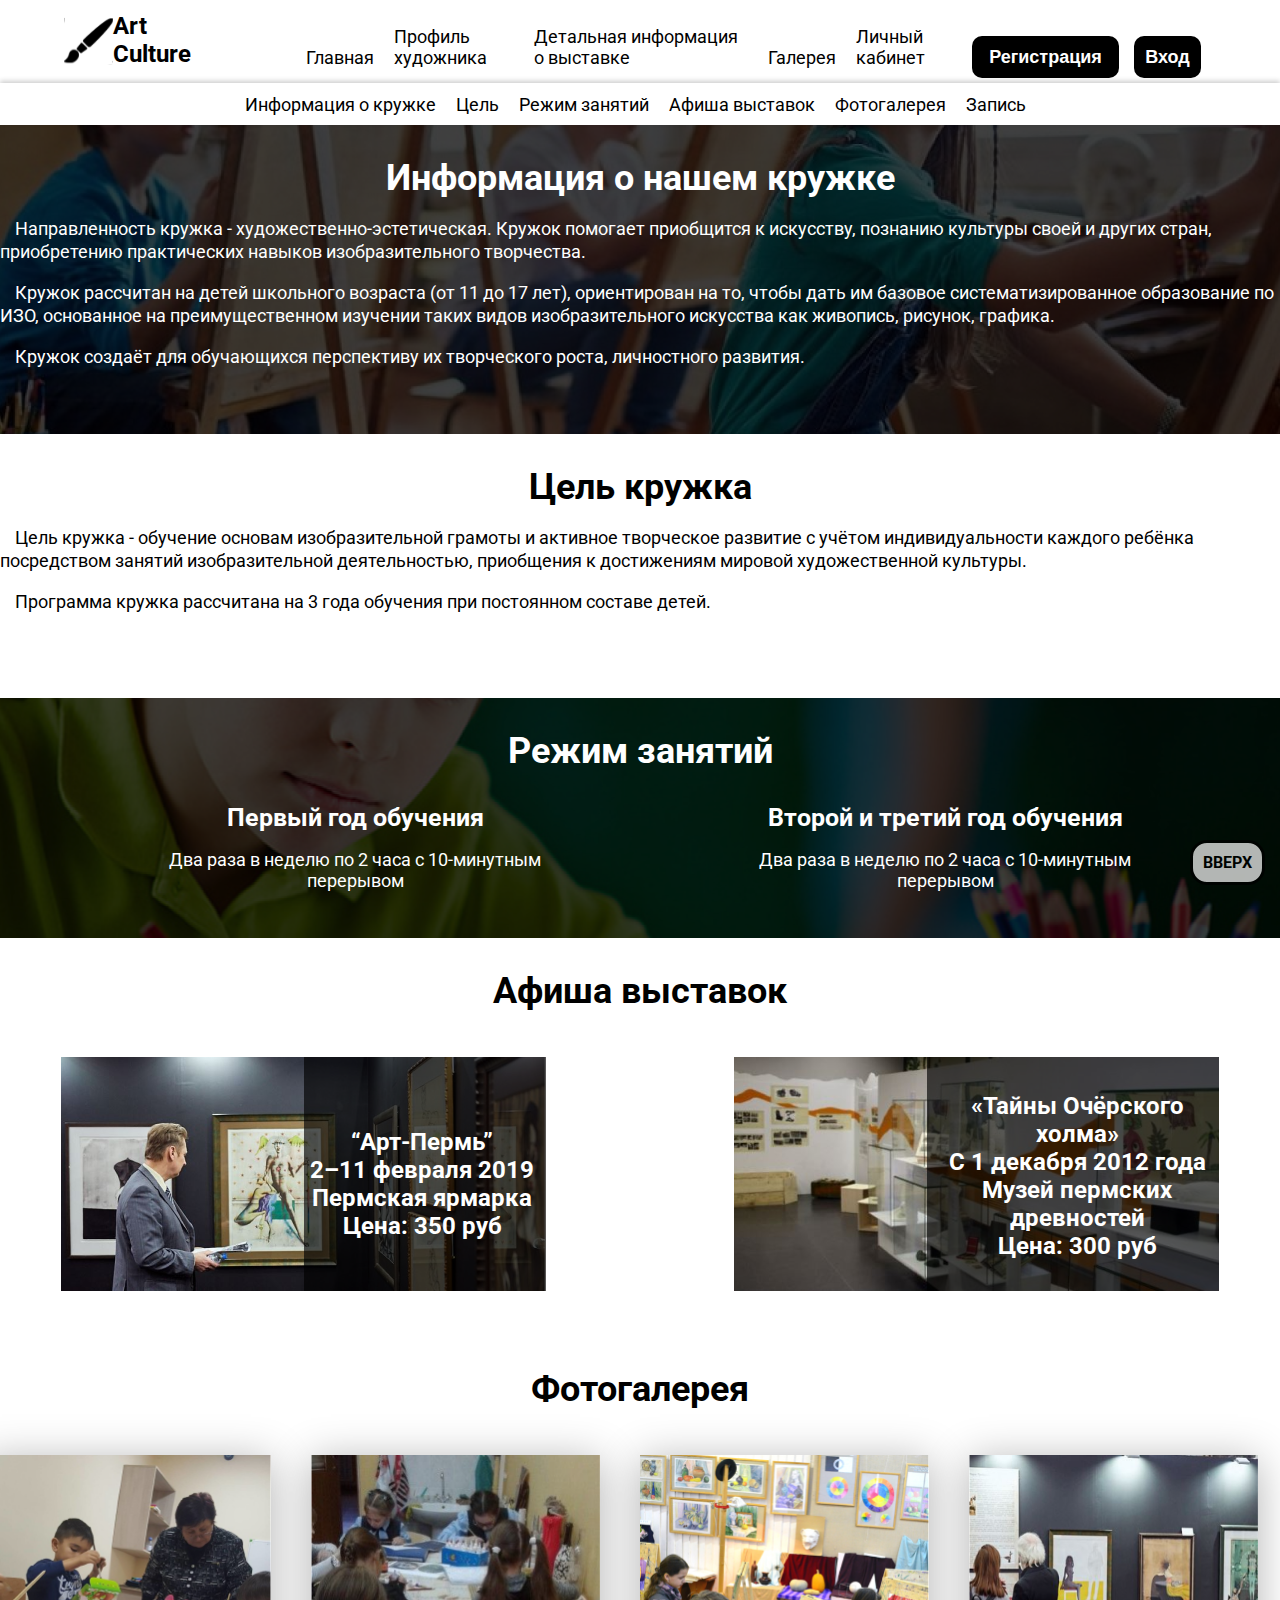
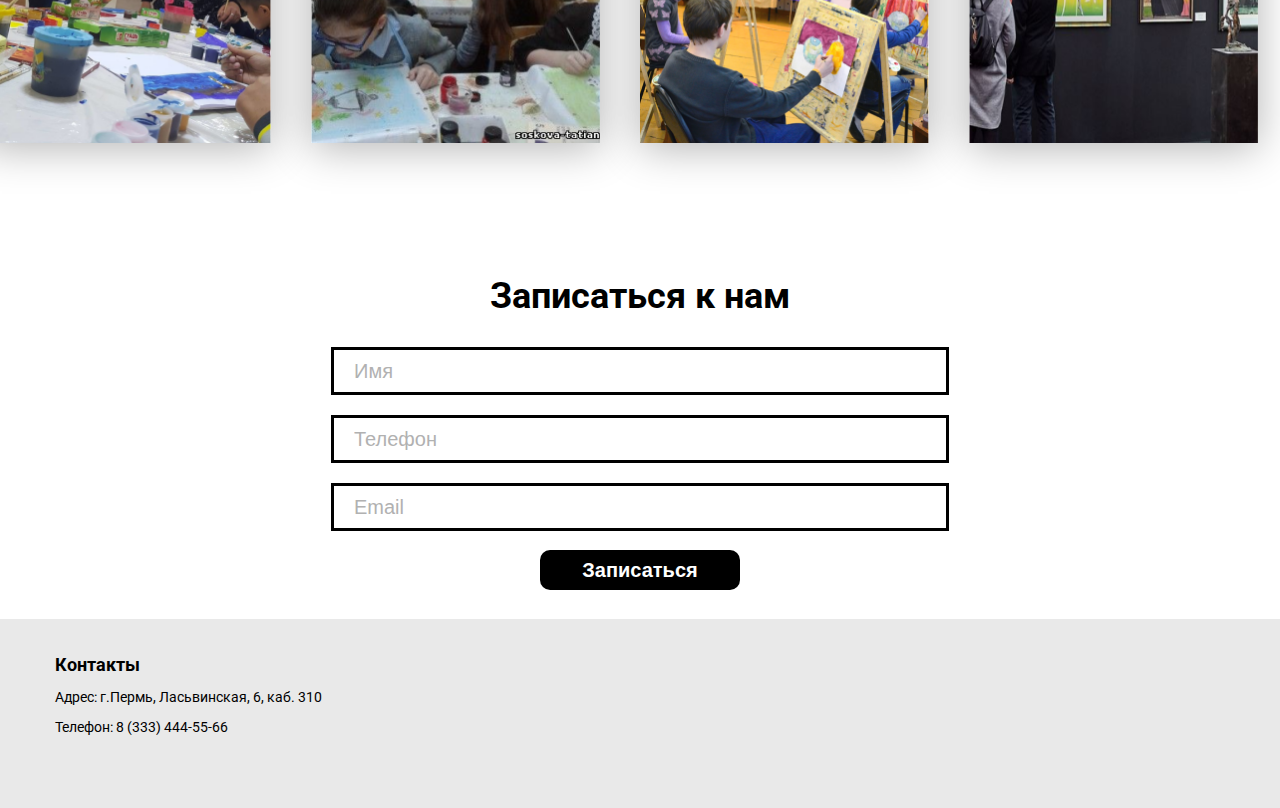
<file: index.html>
<!DOCTYPE html>
<html>
<head>
	<title>Art Culture</title>
	<meta charset="utf-8">
  <link rel="stylesheet" type="text/css" href="css/Главная_style.css">
  <link href="https://fonts.googleapis.com/css2?family=Roboto:wght@400;700&display=swap"
         rel="stylesheet">
	<meta name="viewport" content="width-device-width, initial-scale=1.0">
</head>
<body>
	<header class="header1" id="vverh">
    <a href="Главная_ПК_Art.html" class="ssil_logo"><img src="img/logo.svg" alt="Logo Art Culture" class="logo">
		<div class="logo-text">Art Culture</div></a>
		<nav class="main_nav1">
      <ul class="list1">
        <li class="item1">
        	<a href="#" class="item-link1">Главная</a>
        </li>
        <li class="item1">
          <a href="#" class="item-link1">Профиль художника</a>
        </li>
        <li class="item1">
          <a href="#" class="item-link1">Детальная информация о выставке</a>
        </li>
        <li class="item1">
          <a href="#" class="item-link1">Галерея</a>
        </li>
        <li class="item1">
          <a href="#" class="item-link1">Личный кабинет</a>
        </li>
        <li class="item1">
          <a href="#popup1"><button class="button_reg">Регистрация</button></a>
        </li>
        <li class="item1">
          <a href="#popup2"><button class="button_vh">Вход</button></a>
        </li>
        </ul>
    </nav>
	</header>
	<div id="popup1" class="popup1">
		<a href="#vverh" class="popup_area1"></a>
		<div class="popup_body1">
			<div class="popup_content1">
				<a href="#vverh" class="popup_close">+</a>
				<div class="popup_title">Регистрация</div>
				<div class="popup_text"> 
					<input type="text" placeholder="Фамилия" class="input_text">
            <input type="text" placeholder="Имя" class="input_text">
            <input type="text" placeholder="Отчество" class="input_text">
            <input type="text" placeholder="E-mail" class="input_text">
            <input type="text" placeholder="Телефон" class="input_text">
            <textarea placeholder="О себе" cols="30" rows="5"></textarea>
            <input type="password" placeholder="Пароль" class="input_text">
            <p class="checkbox_text">
              <input type="checkbox" class="checkbox">Хочу стать художником
            </p>
        	<button>Зарегистрироваться</button>
				</div>
			</div>
		</div>
  </div>
  <div id="popup2" class="popup2">
		<a href="#vverh" class="popup_area2"></a>
		<div class="popup_body2">
			<div class="popup_content2">
				<a href="#vverh" class="popup_close">+</a>
				<div class="popup_title">Вход</div>
				<div class="popup_text"> 
            <input type="text" placeholder="E-mail" class="input_text">
            <input type="password" placeholder="Пароль" class="input_text">
        	<button>Войти</button>
				</div>
			</div>
		</div>
  </div>
  <div class="info_back">
    <header class="header2">
      <nav class="main_nav2">
        <ul class="list2">
          <li class="item2">
            <a href="#info" class="item-link2">Информация о кружке</a>
          </li>
          <li class="item2">
            <a href="#purpose" class="item-link2">Цель</a>
          </li>
          <li class="item2">
            <a href="#rasp" class="item-link2">Режим занятий</a>
          </li>
          <li class="item2">
            <a href="#afisha" class="item-link2">Афиша выставок</a>
          </li>
          <li class="item2">
            <a href="#gallery" class="item-link2">Фотогалерея</a>
          </li>
          <li class="item2">
            <a href="#zapis" class="item-link2">Запись</a>
          </li>
          </ul>
      </nav>
    </header>
    <div class="info_content">
      <h1 class="info_zag" id="info">Информация о нашем кружке</h1>
      <div class="info_text"> 
        <p>Направленность кружка - художественно-эстетическая. Кружок помогает 
          приобщится к искусству, познанию культуры своей и других стран, приобретению 
          практических навыков изобразительного творчества.</p>
        <p>Кружок рассчитан на детей школьного возраста (от 11 до 17 лет), ориентирован на то,
          чтобы дать им базовое систематизированное образование по ИЗО, основанное на 
          преимущественном изучении таких видов изобразительного искусства как живопись, 
          рисунок, графика.</p> 
        <p>Кружок создаёт для обучающихся перспективу их творческого роста, личностного 
          развития.</p>
      </div>
    </div>
  </div>
  <div class="purpose">
    <div class="purp_content">
      <h1 class="purp_zag" id="purpose">Цель кружка</h1>
      <div class="purp_text">
        <p>Цель кружка - обучение основам изобразительной грамоты и активное творческое 
          развитие с учётом индивидуальности каждого ребёнка посредством занятий 
          изобразительной деятельностью, приобщения к достижениям мировой художественной 
          культуры.</p>
        <p>Программа кружка рассчитана на 3 года обучения при постоянном составе детей.</p> 
      </div>
    </div>
  </div>
  <div class="rasp">
    <h1 class="rasp_zag" id="rasp">Режим занятий</h1>
    <div class="rasp_text">
      <table>
        <tr class="rasp_table_zag">
          <td>Первый год обучения</td>
          <td>Второй и третий год обучения</td>
        </tr>
        <tr class="rasp_table_text">
          <td>Два раза в неделю по 2 часа с 10-минутным перерывом</td>
          <td>Два раза в неделю по 2 часа с 10-минутным
            перерывом
          </td>
        </tr>
      </table>
    </div>
  </div>
  <div class="afisha">
    <h1 class="afisha_zag" id="afisha">Афиша выставок</h1>
    <div class="afisha_content">
      <div class="afisha_vist1">
        <img src="img/Арт_Пермь.png">
        <div class="afisha_vist1_txt">
          “Арт-Пермь”
          <br>2–11 февраля  2019
          <br>Пермская ярмарка
          <br>Цена: 350 руб</div>
      </div>
      <div class="afisha_vist2">
        <img src="img/Тайны_очёрского.png">
        <div class="afisha_vist2_txt">
          «Тайны Очёрского холма» 
          <br>С 1 декабря 2012 года 
          <br>Музей пермских древностей
          <br>Цена: 300 руб
        </div>
      </div>
    </div>
  </div>
  <div class="gallery">
    <h1 class="gall_zag" id="gallery">Фотогалерея</h1>
    <div class="gall_content">
      <img src="img/Фотогалерея_1.png">
      <img src="img/Фотогалерея_2.png">
      <img src="img/Фотогалерея_3.png">
      <img src="img/Фотогалерея_4.png">
    </div>
  </div>
  <div class="zapis">
      <h1 class="zapis_zag" id="zapis">Записаться к нам</h1>
      <div class="zapis_content">
        <input class="" type="text" placeholder="Имя">
        <input class="" type="text" placeholder="Телефон">
        <input class="" type="text" placeholder="Email">
        <button>Записаться</button>
      </div>
  </div>
  <div><a href="#vverh" class="idTop">ВВЕРХ</a></div>
  <footer>
    <div class="footer_content">
      <h1 class="footer_zag">Контакты</h1>
      <p>Адрес: г.Пермь, Ласьвинская, 6, каб. 310</p>
      <p>Телефон: 8 (333) 444-55-66</p>
    </div>
  </footer>
</body>
</html>
</file>
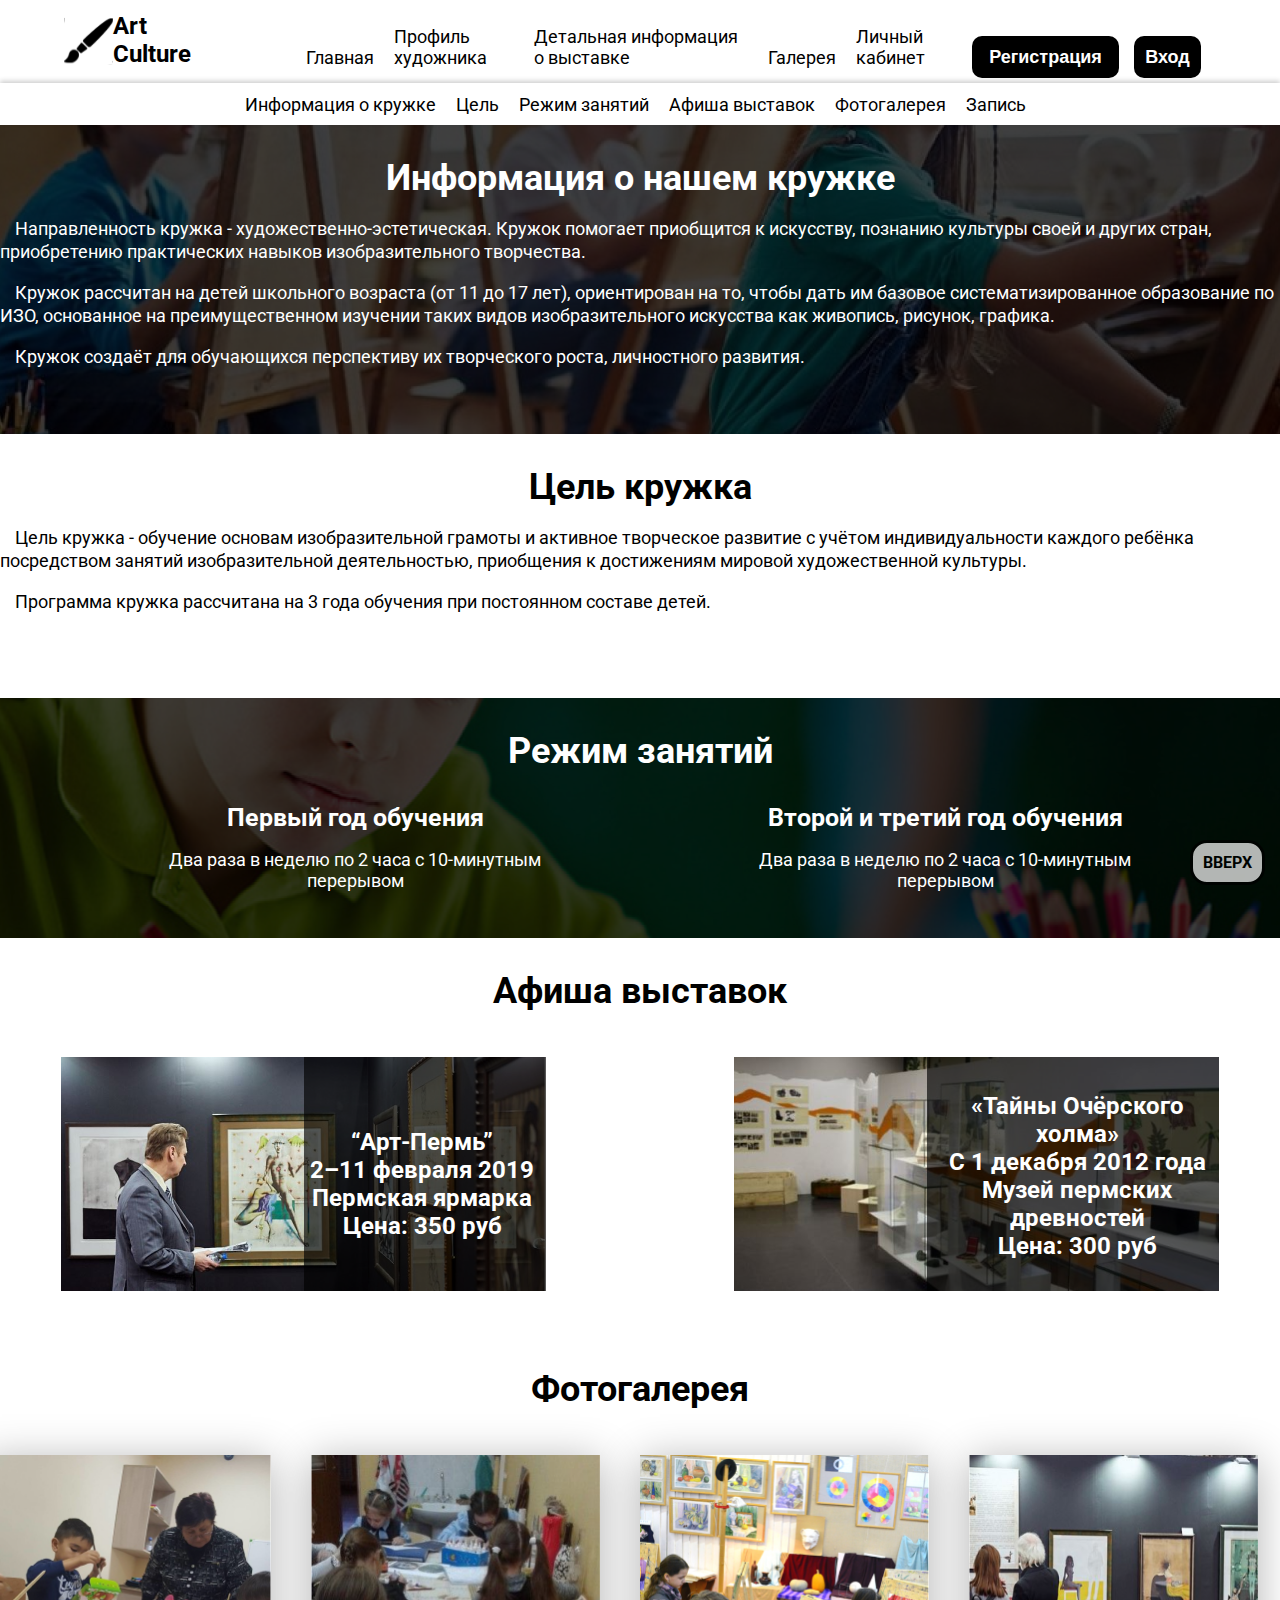
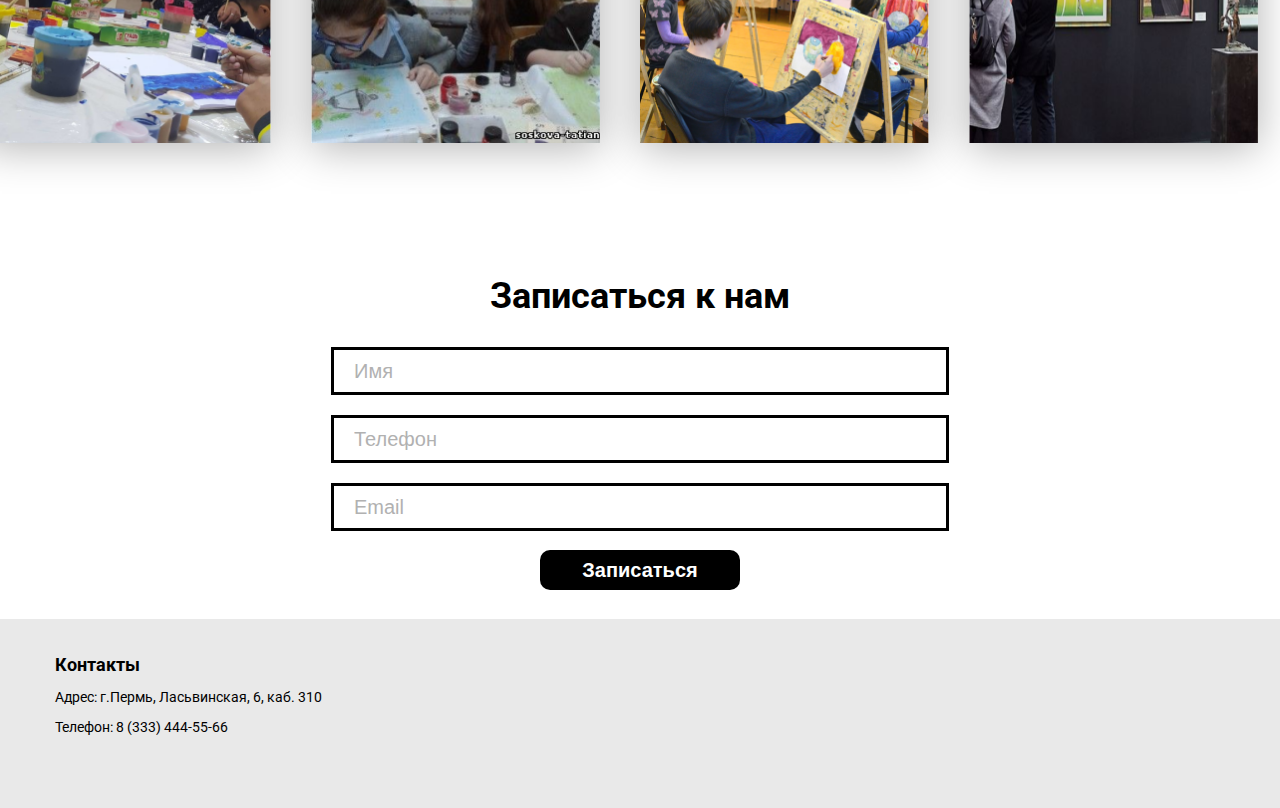
<file: Главная_ПК_Art.html>
<!DOCTYPE html>
<html>
<head>
	<title>Art Culture</title>
	<meta charset="utf-8">
  <link rel="stylesheet" type="text/css" href="css/Главная_style.css">
  <link href="https://fonts.googleapis.com/css2?family=Roboto:wght@400;700&display=swap"
         rel="stylesheet">
	<meta name="viewport" content="width-device-width, initial-scale=1.0">
</head>
<body>
	<header class="header1" id="vverh">
    <a href="Главная_ПК_Art.html" class="ssil_logo"><img src="img/logo.svg" alt="Logo Art Culture" class="logo">
		<div class="logo-text">Art Culture</div></a>
		<nav class="main_nav1">
      <ul class="list1">
        <li class="item1">
        	<a href="#" class="item-link1">Главная</a>
        </li>
        <li class="item1">
          <a href="#" class="item-link1">Профиль художника</a>
        </li>
        <li class="item1">
          <a href="#" class="item-link1">Детальная информация о выставке</a>
        </li>
        <li class="item1">
          <a href="#" class="item-link1">Галерея</a>
        </li>
        <li class="item1">
          <a href="#" class="item-link1">Личный кабинет</a>
        </li>
        <li class="item1">
          <a href="#popup1"><button class="button_reg">Регистрация</button></a>
        </li>
        <li class="item1">
          <a href="#popup2"><button class="button_vh">Вход</button></a>
        </li>
        </ul>
    </nav>
	</header>
	<div id="popup1" class="popup1">
		<a href="#vverh" class="popup_area1"></a>
		<div class="popup_body1">
			<div class="popup_content1">
				<a href="#vverh" class="popup_close">+</a>
				<div class="popup_title">Регистрация</div>
				<div class="popup_text"> 
					<input type="text" placeholder="Фамилия" class="input_text">
            <input type="text" placeholder="Имя" class="input_text">
            <input type="text" placeholder="Отчество" class="input_text">
            <input type="text" placeholder="E-mail" class="input_text">
            <input type="text" placeholder="Телефон" class="input_text">
            <textarea placeholder="О себе" cols="30" rows="5"></textarea>
            <input type="password" placeholder="Пароль" class="input_text">
            <p class="checkbox_text">
              <input type="checkbox" class="checkbox">Хочу стать художником
            </p>
        	<button>Зарегистрироваться</button>
				</div>
			</div>
		</div>
  </div>
  <div id="popup2" class="popup2">
		<a href="#vverh" class="popup_area2"></a>
		<div class="popup_body2">
			<div class="popup_content2">
				<a href="#vverh" class="popup_close">+</a>
				<div class="popup_title">Вход</div>
				<div class="popup_text"> 
            <input type="text" placeholder="E-mail" class="input_text">
            <input type="password" placeholder="Пароль" class="input_text">
        	<button>Войти</button>
				</div>
			</div>
		</div>
  </div>
  <div class="info_back">
    <header class="header2">
      <nav class="main_nav2">
        <ul class="list2">
          <li class="item2">
            <a href="#info" class="item-link2">Информация о кружке</a>
          </li>
          <li class="item2">
            <a href="#purpose" class="item-link2">Цель</a>
          </li>
          <li class="item2">
            <a href="#rasp" class="item-link2">Режим занятий</a>
          </li>
          <li class="item2">
            <a href="#afisha" class="item-link2">Афиша выставок</a>
          </li>
          <li class="item2">
            <a href="#gallery" class="item-link2">Фотогалерея</a>
          </li>
          <li class="item2">
            <a href="#zapis" class="item-link2">Запись</a>
          </li>
          </ul>
      </nav>
    </header>
    <div class="info_content">
      <h1 class="info_zag" id="info">Информация о нашем кружке</h1>
      <div class="info_text"> 
        <p>Направленность кружка - художественно-эстетическая. Кружок помогает 
          приобщится к искусству, познанию культуры своей и других стран, приобретению 
          практических навыков изобразительного творчества.</p>
        <p>Кружок рассчитан на детей школьного возраста (от 11 до 17 лет), ориентирован на то,
          чтобы дать им базовое систематизированное образование по ИЗО, основанное на 
          преимущественном изучении таких видов изобразительного искусства как живопись, 
          рисунок, графика.</p> 
        <p>Кружок создаёт для обучающихся перспективу их творческого роста, личностного 
          развития.</p>
      </div>
    </div>
  </div>
  <div class="purpose">
    <div class="purp_content">
      <h1 class="purp_zag" id="purpose">Цель кружка</h1>
      <div class="purp_text">
        <p>Цель кружка - обучение основам изобразительной грамоты и активное творческое 
          развитие с учётом индивидуальности каждого ребёнка посредством занятий 
          изобразительной деятельностью, приобщения к достижениям мировой художественной 
          культуры.</p>
        <p>Программа кружка рассчитана на 3 года обучения при постоянном составе детей.</p> 
      </div>
    </div>
  </div>
  <div class="rasp">
    <h1 class="rasp_zag" id="rasp">Режим занятий</h1>
    <div class="rasp_text">
      <table>
        <tr class="rasp_table_zag">
          <td>Первый год обучения</td>
          <td>Второй и третий год обучения</td>
        </tr>
        <tr class="rasp_table_text">
          <td>Два раза в неделю по 2 часа с 10-минутным перерывом</td>
          <td>Два раза в неделю по 2 часа с 10-минутным
            перерывом
          </td>
        </tr>
      </table>
    </div>
  </div>
  <div class="afisha">
    <h1 class="afisha_zag" id="afisha">Афиша выставок</h1>
    <div class="afisha_content">
      <div class="afisha_vist1">
        <img src="img/Арт_Пермь.png">
        <div class="afisha_vist1_txt">
          “Арт-Пермь”
          <br>2–11 февраля  2019
          <br>Пермская ярмарка
          <br>Цена: 350 руб</div>
      </div>
      <div class="afisha_vist2">
        <img src="img/Тайны_очёрского.png">
        <div class="afisha_vist2_txt">
          «Тайны Очёрского холма» 
          <br>С 1 декабря 2012 года 
          <br>Музей пермских древностей
          <br>Цена: 300 руб
        </div>
      </div>
    </div>
  </div>
  <div class="gallery">
    <h1 class="gall_zag" id="gallery">Фотогалерея</h1>
    <div class="gall_content">
      <img src="img/Фотогалерея_1.png">
      <img src="img/Фотогалерея_2.png">
      <img src="img/Фотогалерея_3.png">
      <img src="img/Фотогалерея_4.png">
    </div>
  </div>
  <div class="zapis">
      <h1 class="zapis_zag" id="zapis">Записаться к нам</h1>
      <div class="zapis_content">
        <input class="" type="text" placeholder="Имя">
        <input class="" type="text" placeholder="Телефон">
        <input class="" type="text" placeholder="Email">
        <button>Записаться</button>
      </div>
  </div>
  <div><a href="#vverh" class="idTop">ВВЕРХ</a></div>
  <footer>
    <div class="footer_content">
      <h1 class="footer_zag">Контакты</h1>
      <p>Адрес: г.Пермь, Ласьвинская, 6, каб. 310</p>
      <p>Телефон: 8 (333) 444-55-66</p>
    </div>
  </footer>
</body>
</html>
</file>
<file: css/Главная_style.css>
body {
	padding: 0;
    margin: 0;
    font-family: "Roboto", sans-serif;
}
  /* Хедер 1 */
.header1 {
    max-width: 1440px;
    width: 90%;
    display: flex;
    height: 83px;
    align-items: flex-end;
    justify-content: center;
    margin: auto;
}
.logo {
	float: left;
	width: 49px;
	height: 53px;
	padding-bottom: 15px;
}
.logo-text {
	font-size: 24px;
	font-weight: bold;
	padding-bottom: 15px;
    padding-right: 115px;
    color: #000;
}
.ssil_logo {
    text-decoration: none;
    display: flex;
    align-items: flex-end;
}
.list1 {
    margin: 0;
    padding: 0;
    display: flex;
    list-style: none;
    align-items: flex-end;
}
.item-link1 {
	display: flex;
    color: #000;
    position: relative;
    text-decoration: none;
    margin-right: 20px;
    font-size: 18px;
    margin-bottom: 15px;
    font-weight: 400;
}
.item-link1:after {
    content: "";
    display: block;
    width: 100%;
    height: 1px;
    display: none;
    background-color: #000000;
    position: absolute;
    top: 100%;
    left: 0;
    z-index: 1;
}
.item-link1:hover:after {
    display: block;
}
.header1 a {
    text-decoration: none;
}
.button_reg{
    width: 147px;
    height: 42px;
    font-size: 18px;
	font-weight: bold;
    margin-bottom: 5px;
    text-align: center;
    border: none;
    background-color: #000;
    border-radius: 10px;
    color: #fff;
    cursor: pointer;
    transition: .3s all;
    margin-right: 15px;
    text-decoration: none;
  }
.button_vh {
	width: 67px;
	height: 42px;
	border: none;
	border-radius: 10px;
	background: #000;
	color: #fff;
	font-size: 18px;
	font-weight: bold;
    margin-bottom: 5px;
    cursor: pointer;
    transition: .3s all;
    margin-right: 15px;
    text-decoration: none;
}
/* Хедер 2 */
.header2 {
    background-color: #fff;
    display: flex;
    height: 42px;
    justify-content: center;
    align-items: center;
    margin: auto;
    box-shadow:0px -2px 5px 0px rgba(0,0,0,0.2);
}
.list2 {
    margin: 0;
    padding: 0;
    display: flex;
    list-style: none;
    padding-left: 10px;
}
.item-link2 {
	display: flex;
    color: #000;
    text-decoration: none;
    position: relative;
    font-size: 18px;
    margin-right: 20px;
}
.item-link2:after {
    content: "";
    display: block;
    width: 100%;
    height: 1px;
    display: none;
    background-color: #000000;
    position: absolute;
    top: 100%;
    left: 0;
    z-index: 1;
}
.item-link2:hover:after {
    display: block;
}
/* Информация */
.info_back {
    height: 351px;
    margin: auto;
    background: url(../img/Дети_рисуют.png) center no-repeat;
    background-size: cover;
}
h1.info_zag {
    color: #fff;
    text-align: center;
    font-size: 36px;
    font-weight: bold;
    padding-top: 32px;
    margin: 0;
}
.info_text {
    max-width: 1281px;
    margin: auto;
    color: #fff;
    text-indent: 15px;
    font-size: 18px;
    line-height: 23px;
}
/* Цель */ 
.purpose {
    height: 264px;
}
h1.purp_zag {
    color: #000;
    text-align: center;
    font-size: 36px;
    font-weight: bold;
    padding-top: 32px;
    margin: 0;
    margin-top: 0px;
}
.purp_text {
    max-width: 1281px;
    margin: auto;
    color: #000;
    text-indent: 15px;
    font-size: 18px;
    line-height: 23px;
}
/* Раписание */
.rasp {
    height: 240px;
    margin: auto;
    background: url(../img/Рисует_расп.png) center no-repeat;
    background-size: cover;
    color: #fff;
}
h1.rasp_zag {
    text-align: center;
    font-size: 36px;
    font-weight: bold;
    padding-top: 32px;
    margin: 0;
    margin-top: 0px;
}
.rasp table {
    width: 1300px;
    text-align: center;
    margin: auto;
    border-spacing: 120px 15px;
    margin-top: 15px;
}
.rasp_table_zag {
    font-size: 25px;
    font-weight: bold;
}
.rasp_table_text {
    font-size: 18px;
}
/* Афиша */
.afisha {
    height: 430px;
    margin: 0;
}
.afisha_content {
    display: flex;
    justify-content: center;
}
h1.afisha_zag {
    color: #000;
    text-align: center;
    font-size: 36px;
    font-weight: bold;
    padding-top: 32px;
    margin-bottom: 45px;
    margin-top: 0px;
}
.afisha_vist1 {
    display: inline-block;
    position: relative;
    margin-right: 188px;
}
.afisha_vist2 {
    display: inline-block;
    position: relative;
}
.afisha_vist1_txt {
    color: #fff;
    font-size: 24px;
    font-weight: bold;
    position: absolute;
    text-align: center;
    bottom: 55px;
    right: 12px;
}
.afisha_vist2_txt {
    width: 260px;
    color: #fff;
    font-size: 24px;
    font-weight: bold;
    position: absolute;
    text-align: center;
    bottom: 35px;
    right: 12px;
}
/* Галлерея */
.gallery {
   height: 507px;
   margin: auto; 
}
h1.gall_zag {
    color: #000;
    text-align: center;
    font-size: 36px;
    font-weight: bold;
    margin-bottom: 45px;
    margin-top: 0px;
}
.gall_content {
    display: flex;
    justify-content: center;
}
.gall_content img {
    width: 289px;
    box-shadow:0px 5px 40px rgba(0, 0, 0, 0.3);
    margin-right: 40px;
}
/* Запись */
.zapis {
    height: 329px;
    margin: 0;
}
.zapis_content {
    display: flex;
    justify-content: center;
    flex-direction: column;
    align-items: center;
}
h1.zapis_zag {
    color: #000;
    text-align: center;
    font-size: 36px;
    font-weight: bold;
    margin: 0;
    margin-top: 0px;
    margin-bottom: 10px;
}
.zapis input {
    width: 590px;
	height: 40px;
	border: 3px solid #000;
	background: #fff;
	font-size: 20px;
    font-weight: 400;
    margin-top: 20px;
    padding-left: 20px;
}
input[type="text"]::-webkit-input-placeholder {
    color: #B1B1B1;
}
.zapis button {
    background-color: #000;
    color: #fff;
    width: 200px;
    height: 40px;
    border: none;
    border-radius: 10px;
    font-size: 20px;
    font-weight: bold;
    text-align: center;
    margin-top: 19px;
    cursor: pointer;
    transition: .3s all;
}
/* Футер */
footer {
    margin-top: 15px;
    height: 189px;
    background-color: #E9E9E9;
}
h1.footer_zag {
    font-size: 18px;

}
footer p {
    font-size: 14px;
}
.footer_content {
    width: 1170px;
    text-align: left;
    margin: auto;
    padding-top: 23px;
}
/* Кнопка прокрутки */
a.idTop {
    position: fixed; /*позиционирование кнопки фиксированное*/
    z-index: 9999; /*отображаем поверх всех элементов*/
    bottom: 0%; /*положение снизу*/
    right: 0%; /*положение справа*/
    background: #fff; /*фон, можно указать любую картинку*/
    opacity: .7; /*прозрачность*/
    color: #000; /*цвет текста*/
    padding: 10px; /*внутренние отступы*/
    margin: 5px 15px 15px 5px; /*внешние отступы*/
    text-decoration: none;
    border: 3px solid #000;
    border-radius: 17px;
    font-weight: bold;
   }
   a.idTop:hover {
    opacity: 1;
   }
   /* Выплывающее окно 1 */
  .popup1 {
    position: fixed;
    width: 100%;
    height: 100%;
    background-color: rgb(0,0,0,0.8);
    top: 0;
    left: 0;
    opacity: 0;
    visibility: hidden;
}
.popup1:target {
    opacity: 1;
    visibility: visible;
}
.popup_area1 {
    position: absolute;
    width: 100%;
    height: 100%;
    top: 0;
    left: 0;
}
.popup_body1 {
    display: flex;
    align-items: center;
    justify-content: center;
    padding: 30px 10px;
    margin-top: 90px;
}
.popup_content1 {
    background-color: #fff;
    color: #000;
    max-width: 800px;
    padding: 30px;
    position: relative;
}
.popup_close {
    position: absolute;
    right: 10px;
    top: 5px;
    font-size: 32px;
    color: #000;
    text-decoration: none;
    transform: rotate(45deg);
}
.popup_title {
    font-size: 36px;
    text-align: center;
    font-weight: bold;
}
.popup_text {
    display: flex;
    align-items: center;
    justify-content: center;
    flex-direction: column;
    align-items: center;
}
input {
    width: 450px;
	height: 30px;
	border: 3px solid #000;
	background: #fff;
	font-size: 18px;
    font-weight: 400;
    margin-top: 20px;
    padding-left: 20px;
}
input[type="text"]::-webkit-input-placeholder {
    color: #B1B1B1;
}
textarea {
    resize: none;
    width: 450px;
    height: 50px;
	border: 3px solid #000;
	background: #fff;
	font-size: 20px;
    font-weight: 400;
    margin-top: 20px;
    padding-left: 20px;
    padding-top: 10px;
    font-family: "Roboto", sans-serif;
}
  textarea::-webkit-input-placeholder {
    color: #b1b1b1; 
 }
.popup1 button {
    width: 250px;
    height: 50px;
    font-size: 20px;
    font-weight: bold;
    border: 3px solid #000;
    border-radius: 15px;
    background-color: #fff;
    cursor: pointer;
    transition: .3s all;
}
.checkbox {
    width: 18px;
    height: 18px;
    margin: 0;
}
.checkbox_text {
    font-size: 18px;
    font-weight: bold;
}
/* Выплывающее окно 2 */
.popup2 {
    position: fixed;
    width: 100%;
    height: 100%;
    background-color: rgb(0,0,0,0.8);
    top: 0;
    left: 0;
    opacity: 0;
    visibility: hidden;
}
.popup2:target {
    opacity: 1;
    visibility: visible;
}
.popup_area2 {
    position: absolute;
    width: 100%;
    height: 100%;
    top: 0;
    left: 0;
}
.popup_body2 {
    display: flex;
    align-items: center;
    justify-content: center;
    padding: 30px 10px;
    margin-top: 90px;
}
.popup_content2 {
    background-color: #fff;
    color: #000;
    max-width: 800px;
    padding: 30px;
    position: relative;
}
.popup_close {
    position: absolute;
    right: 10px;
    top: 5px;
    font-size: 32px;
    color: #000;
    text-decoration: none;
    transform: rotate(45deg);
}
.popup_title {
    font-size: 36px;
    text-align: center;
    font-weight: bold;
}
.popup_text {
    display: flex;
    align-items: center;
    justify-content: center;
    flex-direction: column;
    align-items: center;
}
input {
    width: 450px;
	height: 30px;
	border: 3px solid #000;
	background: #fff;
	font-size: 18px;
    font-weight: 400;
    margin-top: 20px;
    padding-left: 20px;
}
input[type="text"]::-webkit-input-placeholder {
    color: #B1B1B1;
}
.popup2 button {
    width: 250px;
    height: 50px;
    font-size: 20px;
    font-weight: bold;
    border: 3px solid #000;
    border-radius: 15px;
    margin-top: 18px;
    background-color: #fff;
    cursor: pointer;
    transition: .3s all;
}
</file>
